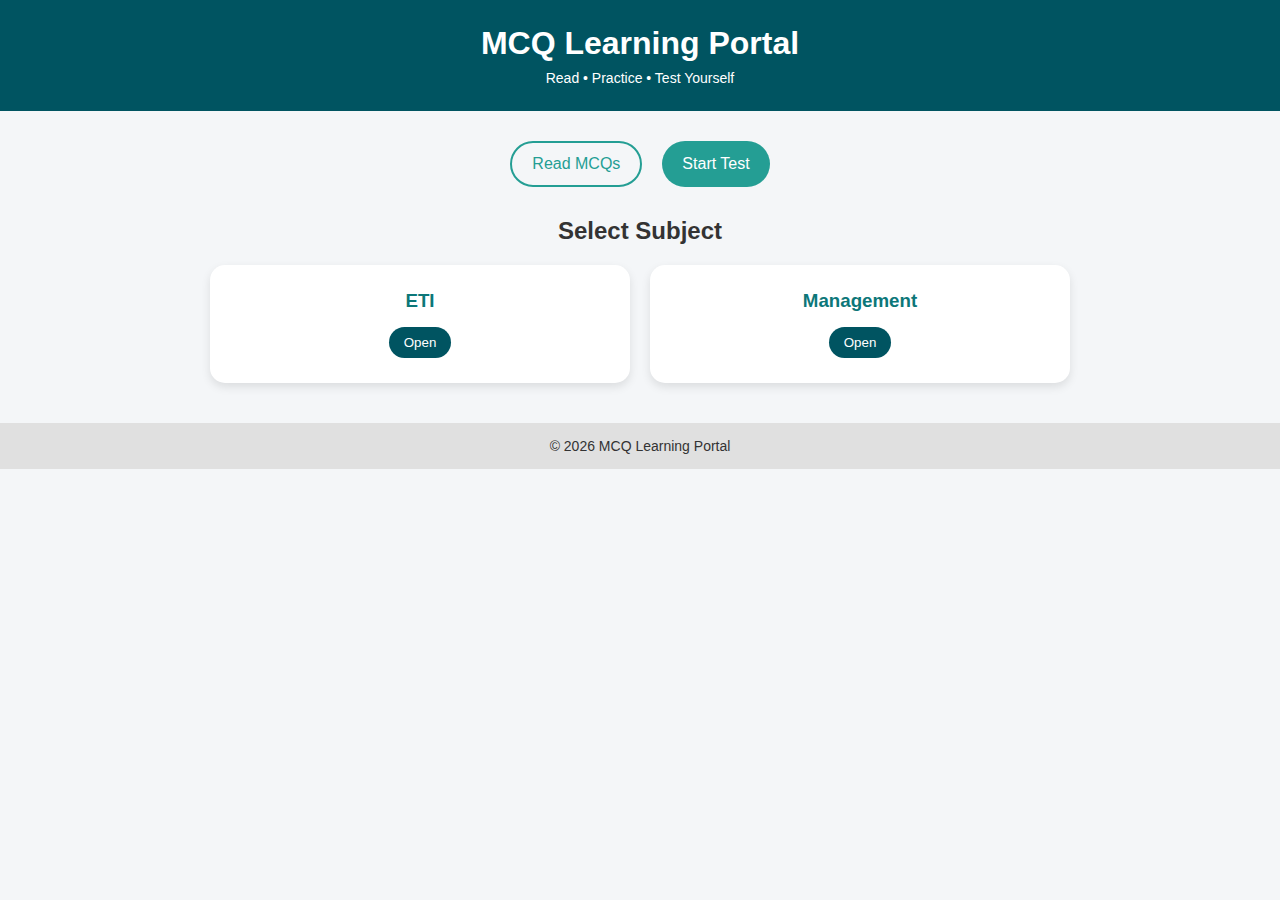
<file: index.html>
<!DOCTYPE html>
<html lang="en">
<head>
  <meta charset="UTF-8">
  <title>MCQ Learning Portal</title>
  <link rel="stylesheet" href="style.css">
</head>
<body>

  <!-- Header -->
  <header class="header">
    <h1>MCQ Learning Portal</h1>
    <p>Read • Practice • Test Yourself</p>
  </header>

  <!-- Main Container -->
  <main class="container">

    <!-- Action Buttons -->
    <div class="actions">
      <button class="btn outline">Read MCQs</button>
      <button class="btn filled">Start Test</button>
    </div>

    <!-- Subjects -->
    <h2 class="section-title">Select Subject</h2>

    <div class="subjects">
      <div class="card">
        <h3>ETI</h3>
        <button>Open</button>
      </div>

      <div class="card">
        <h3>Management</h3>
        <button>Open</button>
      </div>


  </main>

  <!-- Footer -->
  <footer class="footer">
    <p>© 2026 MCQ Learning Portal</p>
  </footer>

</body>
</html>
</file>
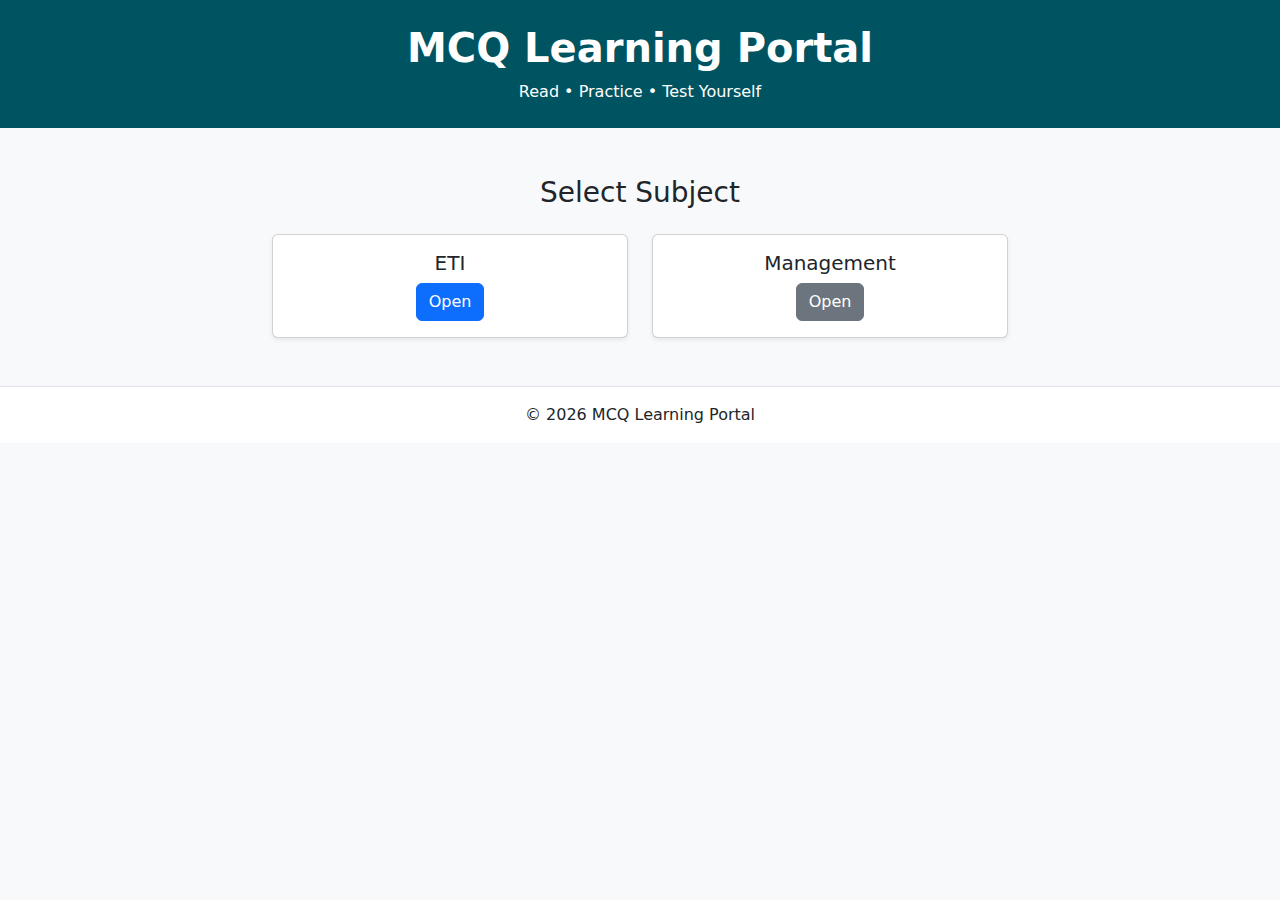
<file: Homepage/index.html>
<!DOCTYPE html>
<html lang="en">
<head>
  <meta charset="UTF-8">
  <title>MCQ Learning Portal</title>

  <!-- Bootstrap 5 CDN -->
  <link href="https://cdn.jsdelivr.net/npm/bootstrap@5.3.3/dist/css/bootstrap.min.css" rel="stylesheet">
</head>
<body class="bg-light">

<!-- HEADER -->
<header class="bg-teal text-white text-center py-4" style="background:#005461;">
  <h1 class="fw-bold">MCQ Learning Portal</h1>
  <p class="mb-0">Read • Practice • Test Yourself</p>
</header>

<!-- MAIN -->
<div class="container my-5">
  <h3 class="text-center mb-4">Select Subject</h3>

  <div class="row g-4 justify-content-center">

    <div class="col-md-4 col-sm-6">
      <div class="card shadow-sm text-center">
        <div class="card-body">
          <h5 class="card-title">ETI</h5>
          <a href="/ETI/main.html" class="btn btn-primary">Open</a>
        </div>
      </div>
    </div>

    <div class="col-md-4 col-sm-6">
      <div class="card shadow-sm text-center">
        <div class="card-body">
          <h5 class="card-title">Management</h5>
          <button class="btn btn-secondary" >Open</button>
        </div>
      </div>
    </div>

  </div>
</div>

<!-- FOOTER -->
<footer class="text-center py-3 bg-white border-top">
  © 2026 MCQ Learning Portal
</footer>

</body>
</html>
</file>
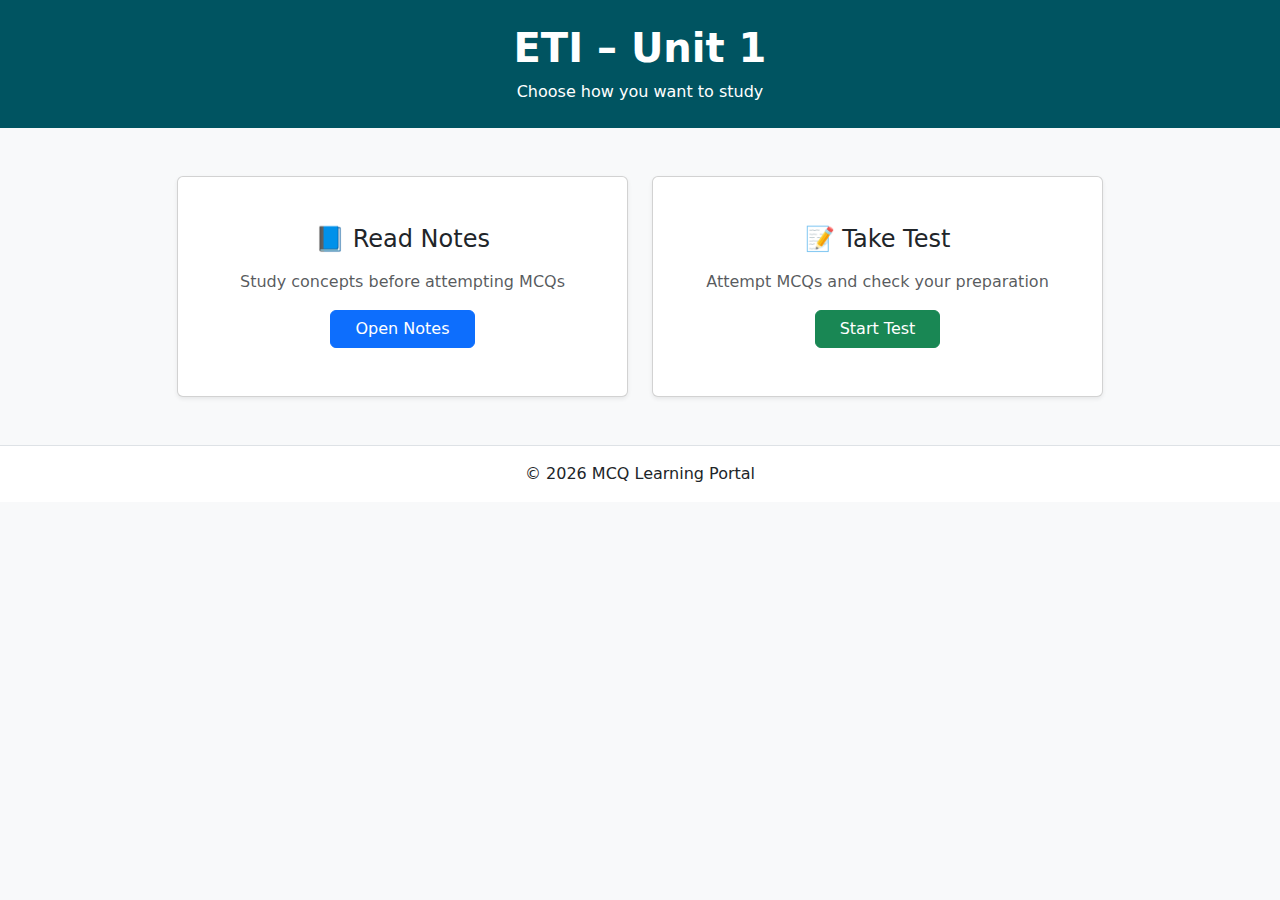
<file: ETI/unit1/index.html>
<!DOCTYPE html>
<html lang="en">
<head>
  <meta charset="UTF-8">
  <title>ETI Unit 1</title>

  <link href="https://cdn.jsdelivr.net/npm/bootstrap@5.3.3/dist/css/bootstrap.min.css" rel="stylesheet">
</head>
<body class="bg-light">

<!-- HEADER -->
<header class="text-white text-center py-4" style="background:#005461;">
  <h1 class="fw-bold">ETI – Unit 1</h1>
  <p class="mb-0">Choose how you want to study</p>
</header>

<!-- MAIN -->
<div class="container my-5">
  <div class="row g-4 justify-content-center">

    <!-- READ NOTES -->
    <div class="col-md-5">
      <div class="card shadow-sm h-100 text-center">
        <div class="card-body py-5">
          <h4 class="mb-3">📘 Read Notes</h4>
          <p class="text-muted">Study concepts before attempting MCQs</p>
          <a href="notes.html" class="btn btn-primary px-4">Open Notes</a>
        </div>
      </div>
    </div>

    <!-- TAKE TEST -->
    <div class="col-md-5">
      <div class="card shadow-sm h-100 text-center">
        <div class="card-body py-5">
          <h4 class="mb-3">📝 Take Test</h4>
          <p class="text-muted">Attempt MCQs and check your preparation</p>
          <a href="test.html" class="btn btn-success px-4">Start Test</a>
        </div>
      </div>
    </div>

  </div>
</div>

<!-- FOOTER -->
<footer class="text-center py-3 bg-white border-top">
  © 2026 MCQ Learning Portal
</footer>

</body>
</html>
</file>
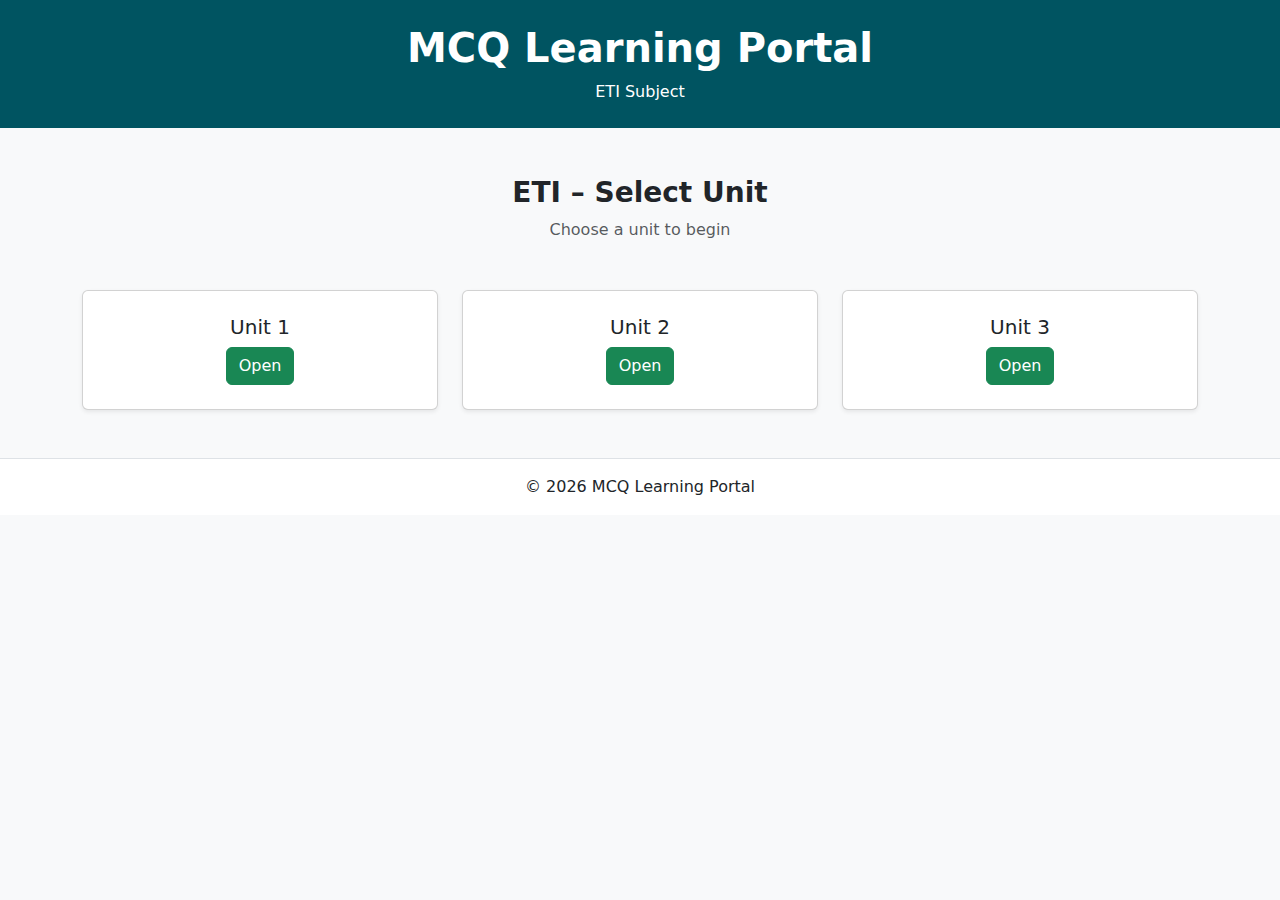
<file: ETI/main.html>
<!DOCTYPE html>
<html lang="en">
<head>
  <meta charset="UTF-8">
  <title>ETI Units | MCQ Learning Portal</title>

  <!-- Bootstrap -->
  <link href="https://cdn.jsdelivr.net/npm/bootstrap@5.3.3/dist/css/bootstrap.min.css" rel="stylesheet">
</head>
<body class="bg-light">

<!-- HEADER -->
<header class="text-white text-center py-4" style="background:#005461;">
  <h1 class="fw-bold">MCQ Learning Portal</h1>
  <p class="mb-0">ETI Subject</p>
</header>

<!-- MAIN -->
<div class="container my-5">

  <div class="text-center mb-5">
    <h3 class="fw-semibold">ETI – Select Unit</h3>
    <p class="text-muted">Choose a unit to begin</p>
  </div>

  <div class="row g-4 justify-content-center">

    <div class="col-lg-4 col-md-6">
      <div class="card shadow-sm text-center">
        <div class="card-body py-4">
          <h5 class="card-title">Unit 1</h5>
          <a href="unit1/index.html" class="btn btn-success">Open</a>
        </div>
      </div>
    </div>

    <div class="col-lg-4 col-md-6">
      <div class="card shadow-sm text-center">
        <div class="card-body py-4">
          <h5 class="card-title">Unit 2</h5>
          <a href="unit2.html" class="btn btn-success">Open</a>
        </div>
      </div>
    </div>

    <div class="col-lg-4 col-md-6">
      <div class="card shadow-sm text-center">
        <div class="card-body py-4">
          <h5 class="card-title">Unit 3</h5>
          <a href="unit3.html" class="btn btn-success">Open</a>
        </div>
      </div>
    </div>

  </div>
</div>

<!-- FOOTER -->
<footer class="text-center py-3 bg-white border-top">
  © 2026 MCQ Learning Portal
</footer>

</body>
</html>
</file>
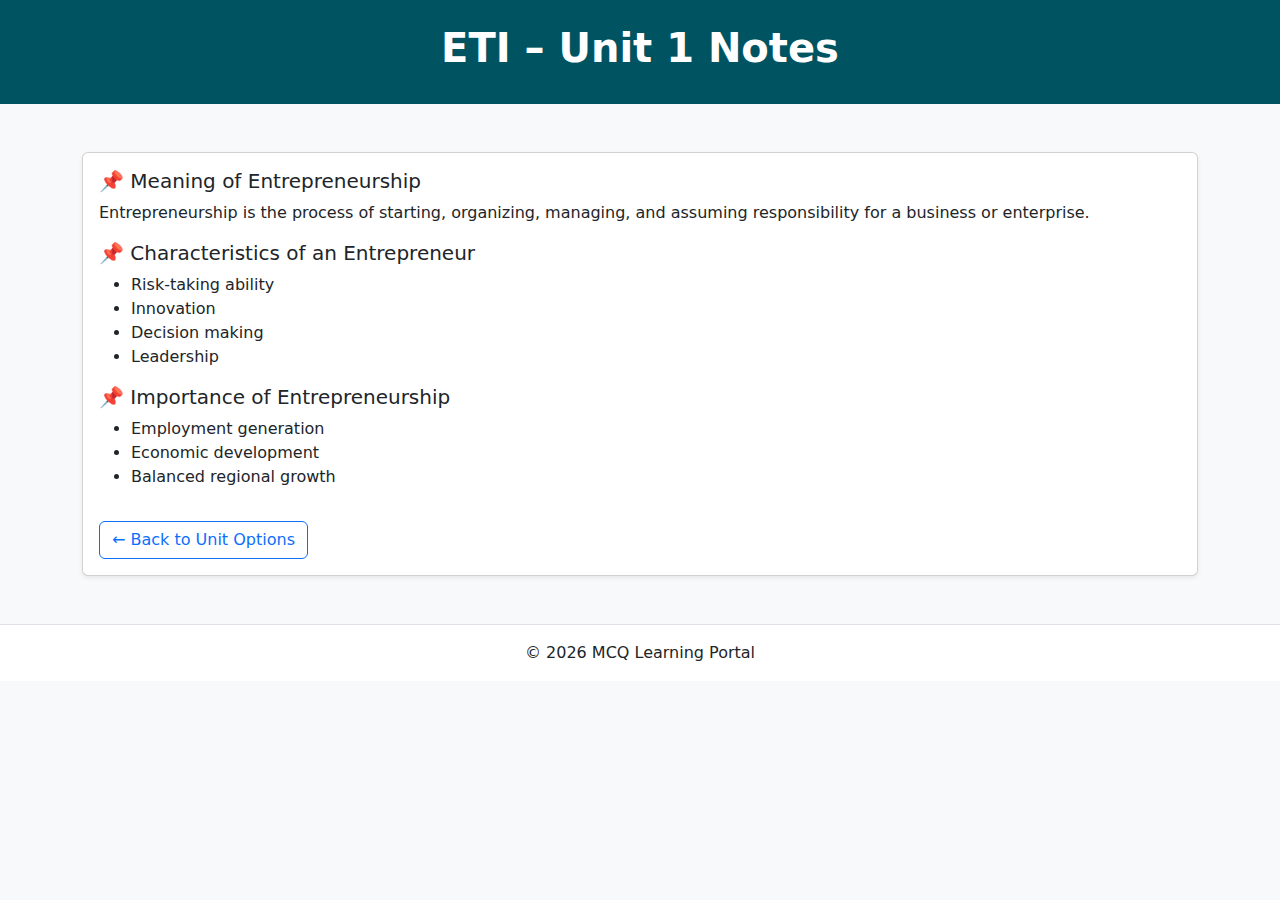
<file: ETI/unit1/notes.html>
<!DOCTYPE html>
<html lang="en">
<head>
  <meta charset="UTF-8">
  <title>ETI Unit 1 – Notes</title>

  <link href="https://cdn.jsdelivr.net/npm/bootstrap@5.3.3/dist/css/bootstrap.min.css" rel="stylesheet">
</head>
<body class="bg-light">

<header class="text-white text-center py-4" style="background:#005461;">
  <h1 class="fw-bold">ETI – Unit 1 Notes</h1>
</header>

<div class="container my-5">
  <div class="card shadow-sm">
    <div class="card-body">

      <h5>📌 Meaning of Entrepreneurship</h5>
      <p>
        Entrepreneurship is the process of starting, organizing, managing,
        and assuming responsibility for a business or enterprise.
      </p>

      <h5>📌 Characteristics of an Entrepreneur</h5>
      <ul>
        <li>Risk-taking ability</li>
        <li>Innovation</li>
        <li>Decision making</li>
        <li>Leadership</li>
      </ul>

      <h5>📌 Importance of Entrepreneurship</h5>
      <ul>
        <li>Employment generation</li>
        <li>Economic development</li>
        <li>Balanced regional growth</li>
      </ul>

      <a href="index.html" class="btn btn-outline-primary mt-3">
        ← Back to Unit Options
      </a>

    </div>
  </div>
</div>

<footer class="text-center py-3 bg-white border-top">
  © 2026 MCQ Learning Portal
</footer>

</body>
</html>
</file>
<file: style.css>
* {
  margin: 0;
  padding: 0;
  box-sizing: border-box;
  font-family: Arial, sans-serif;
}

body {
  background: #f4f6f8;
  color: #333;
}

/* Header */
.header {
  background: #005461;
  color: white;
  text-align: center;
  padding: 25px 10px;
}

.header p {
  margin-top: 8px;
  font-size: 14px;
}

/* Container */
.container {
  max-width: 900px;
  margin: 30px auto;
  padding: 0 20px;
}

/* Buttons */
.actions {
  display: flex;
  justify-content: center;
  gap: 20px;
  margin-bottom: 30px;
}

.btn {
  padding: 12px 20px;
  border-radius: 25px;
  font-size: 16px;
  cursor: pointer;
}

.outline {
  background: transparent;
  border: 2px solid #249E94;
  color: #249E94;
}

.filled {
  background: #249E94;
  border: none;
  color: white;
}

/* Section */
.section-title {
  text-align: center;
  margin-bottom: 20px;
}

/* Subject Cards */
.subjects {
  display: grid;
  grid-template-columns: repeat(auto-fit, minmax(180px, 1fr));
  gap: 20px;
}

.card {
  background: white;
  padding: 25px 15px;
  border-radius: 15px;
  text-align: center;
  box-shadow: 0 4px 10px rgba(0,0,0,0.1);
}

.card h3 {
  margin-bottom: 15px;
  color: #0C7779;
}

.card button {
  padding: 8px 15px;
  border-radius: 20px;
  border: none;
  background: #005461;
  color: white;
  cursor: pointer;
}

/* Footer */
.footer {
  text-align: center;
  padding: 15px;
  background: #e0e0e0;
  margin-top: 40px;
  font-size: 14px;
}
</file>
